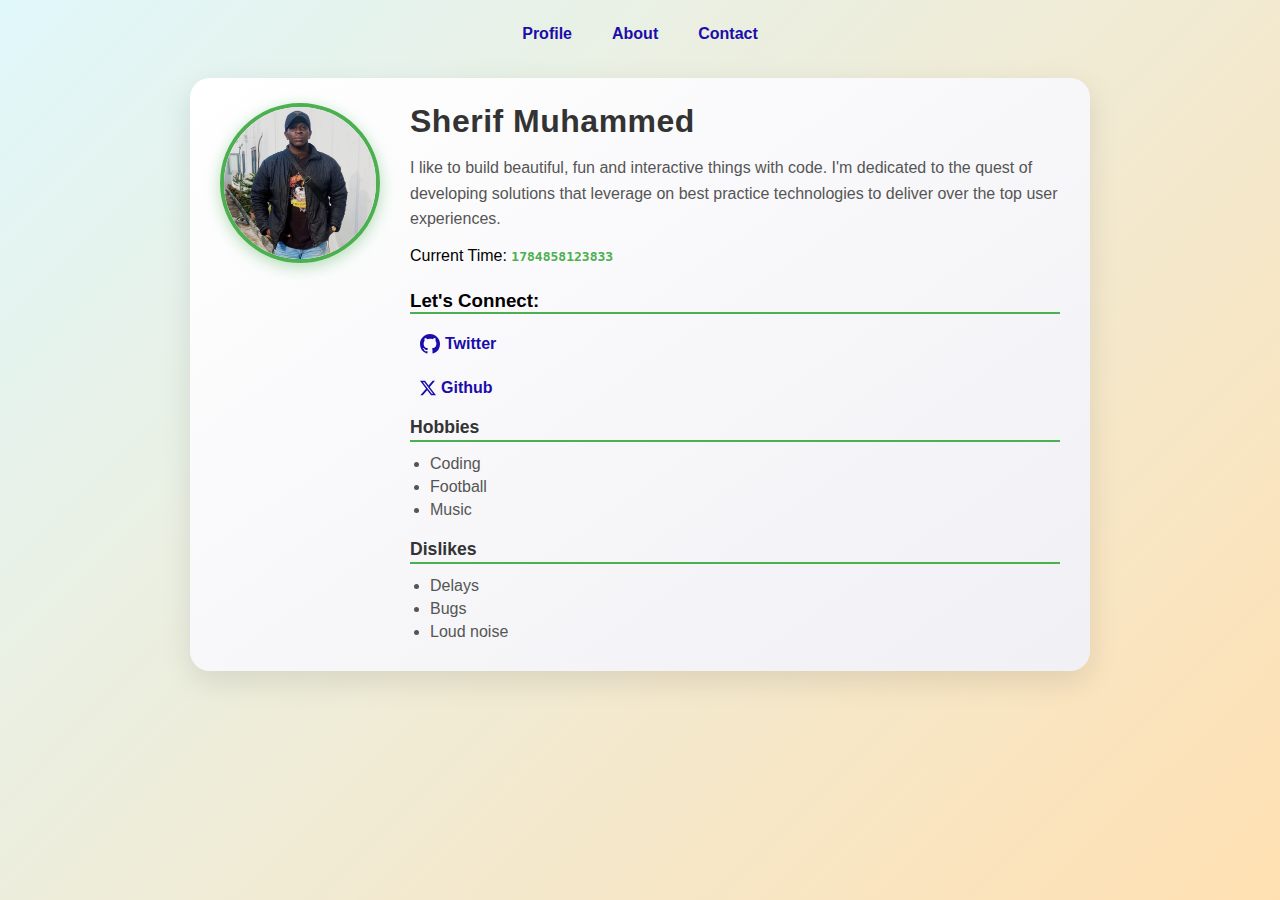
<file: index.html>
<!DOCTYPE html>
<html lang="en">
<head>
  <meta charset="UTF-8">
  <meta name="viewport" content="width=device-width, initial-scale=1.0">
  <title>Profile Card - Sherif Muhammed</title>
  <link rel="stylesheet" href="style.css">
</head>
<body>

    <nav class="profile-nav">
        <a href="index.html">Profile</a>
        <a href="about.html">About</a>
        <a href="contact.html">Contact</a>
    </nav>

    <main class="container">
        <article data-testid="test-profile-card">
            <figure>
                <img src="./assets/moh.jpg" alt="Sherif Muhammed" data-testid="test-user-avatar">
            </figure>

            <header>
                <h2 data-testid="test-user-name">Sherif Muhammed</h2>
                <p data-testid="test-user-bio">I like to build beautiful, fun and interactive things with code. I'm dedicated to the quest of developing solutions that leverage on best practice technologies to deliver over the top user experiences.</p>

                <p>Current Time: <span class="time" data-testid="test-user-time"></span></p>

                <nav data-testid="test-user-social-links">
                     <h3>Let's Connect:</h3>
                     <a href="https://twitter.com/muashef1" target="_blank" rel="noopener noreferrer" data-testid="test-user-social-twitter">
                        <svg
                        class="social-icon"
                        width="20"
                        height="20"
                        viewBox="0 0 16 16"
                        fill="currentColor"
                        xmlns="http://www.w3.org/2000/svg"
                        aria-hidden="true"
                        focusable="false"
                    >
                        <path
                        fill-rule="evenodd"
                        d="M8 0C3.58 0 0 3.58 0 8a8 8 0 005.47 7.59c.4.07.55-.17.55-.38 0-.19-.01-.82-.01-1.49-2 .37-2.53-.49-2.69-.94-.09-.23-.48-.94-.82-1.13-.28-.15-.68-.52-.01-.53.63-.01 1.08.58 1.23.82.72 1.21 1.87.87 2.33.66.07-.52.28-.87.51-1.07-1.78-.2-3.64-.89-3.64-3.95 0-.87.31-1.59.82-2.15-.08-.2-.36-1.02.08-2.12 0 0 .67-.22 2.2.82a7.6 7.6 0 012-.27c.68 0 1.36.09 2 .27 1.53-1.04 2.2-.82 2.2-.82.44 1.1.16 1.92.08 2.12.51.56.82 1.28.82 2.15 0 3.07-1.87 3.75-3.65 3.95.29.25.54.73.54 1.48 0 1.07-.01 1.93-.01 2.2 0 .21.15.46.55.38A8.01 8.01 0 0016 8c0-4.42-3.58-8-8-8z"
                        />
                        </svg>
                        <span>Twitter</span>
                    </a>
                    
                    <a href="https://github.com/muashef" target="_blank" rel="noopener noreferrer" data-testid="test-user-social-github">
                        <svg
                        class="social-icon"
                        xmlns="http://www.w3.org/2000/svg"
                        fill="currentColor"
                        class="bi bi-twitter-x"
                        viewBox="0 0 16 16"
                        id="Twitter-X--Streamline-Bootstrap"
                        height="16"
                        width="16"
                    >
                        <path
                        d="M12.6 0.75h2.454l-5.36 6.142L16 15.25h-4.937l-3.867 -5.07 -4.425 5.07H0.316l5.733 -6.57L0 0.75h5.063l3.495 4.633L12.601 0.75Zm-0.86 13.028h1.36L4.323 2.145H2.865z"
                        stroke-width="1"
                    >
                        </path>
                        </svg>
                       <span>Github</span>
                    </a>
                </nav>

                <section>
                    <h3>Hobbies</h3>
                    <ul data-testid="test-user-hobbies">
                        <li>Coding</li>
                        <li>Football</li>
                        <li>Music</li>
                    </ul>
                </section>

                <section>
                    <h3>Dislikes</h3>
                    <ul data-testid="test-user-dislikes">
                        <li>Delays</li>
                        <li>Bugs</li>
                        <li>Loud noise</li>
                    </ul>
                </section>
            </header>
        </article>
    </main>

    <script src="script.js"></script>
</body>
</html>
</file>
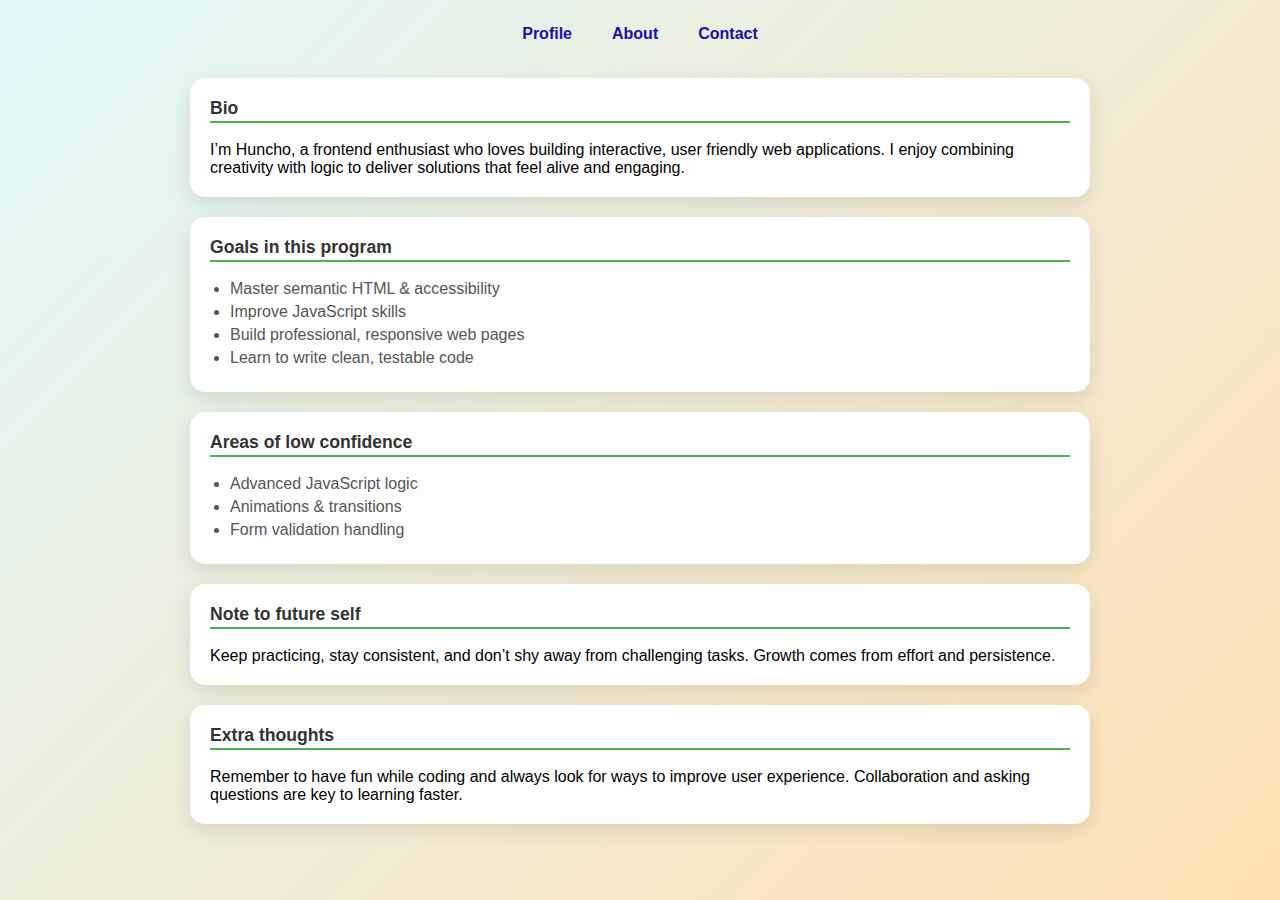
<file: about.html>
<!DOCTYPE html>
<html lang="en">
<head>
    <meta charset="UTF-8">
    <meta name="viewport" content="width=device-width, initial-scale=1.0">
    <link rel="stylesheet" href="style.css">
    <title>About</title>
</head>
<body>
    <nav class="profile-nav">
        <a href="index.html">Profile</a>
        <a href="about.html" >About</a>
        <a href="contact.html">Contact</a>
    </nav>

    <div class="container">
        <main data-testid="test-about-page">
            <section class="about-section">
                <h3>Bio</h3>
                <p data-testid="test-about-bio">I’m Huncho, a frontend enthusiast who loves building interactive, user friendly web applications. I enjoy combining creativity with logic to deliver solutions that feel alive and engaging.</p>
            </section>

            <section class="about-section">
                <h3>Goals in this program</h3>
                <ul data-testid="test-about-goals">
                    <li>Master semantic HTML & accessibility</li>
                    <li>Improve JavaScript skills</li>
                    <li>Build professional, responsive web pages</li>
                    <li>Learn to write clean, testable code</li>
                </ul>
            </section>

            <section class="about-section">
                <h3>Areas of low confidence</h3>
                <ul data-testid="test-about-confidence">
                    <li>Advanced JavaScript logic</li>
                    <li>Animations & transitions</li>
                    <li li>Form validation handling</li>
                </ul>
            </section>

            <section class="about-section">
                <h3>Note to future self</h3>
                 <p data-testid="test-about-future-note">Keep practicing, stay consistent, and don’t shy away from challenging tasks. Growth comes from effort and persistence.</p>
            </section>

            <section class="about-section">
                <h3>Extra thoughts</h3>
                <p data-testid="test-about-extra">Remember to have fun while coding and always look for ways to improve user experience. Collaboration and asking questions are key to learning faster.</p>
            </section>
        </main>
    </div>

</body>
</html>
</file>
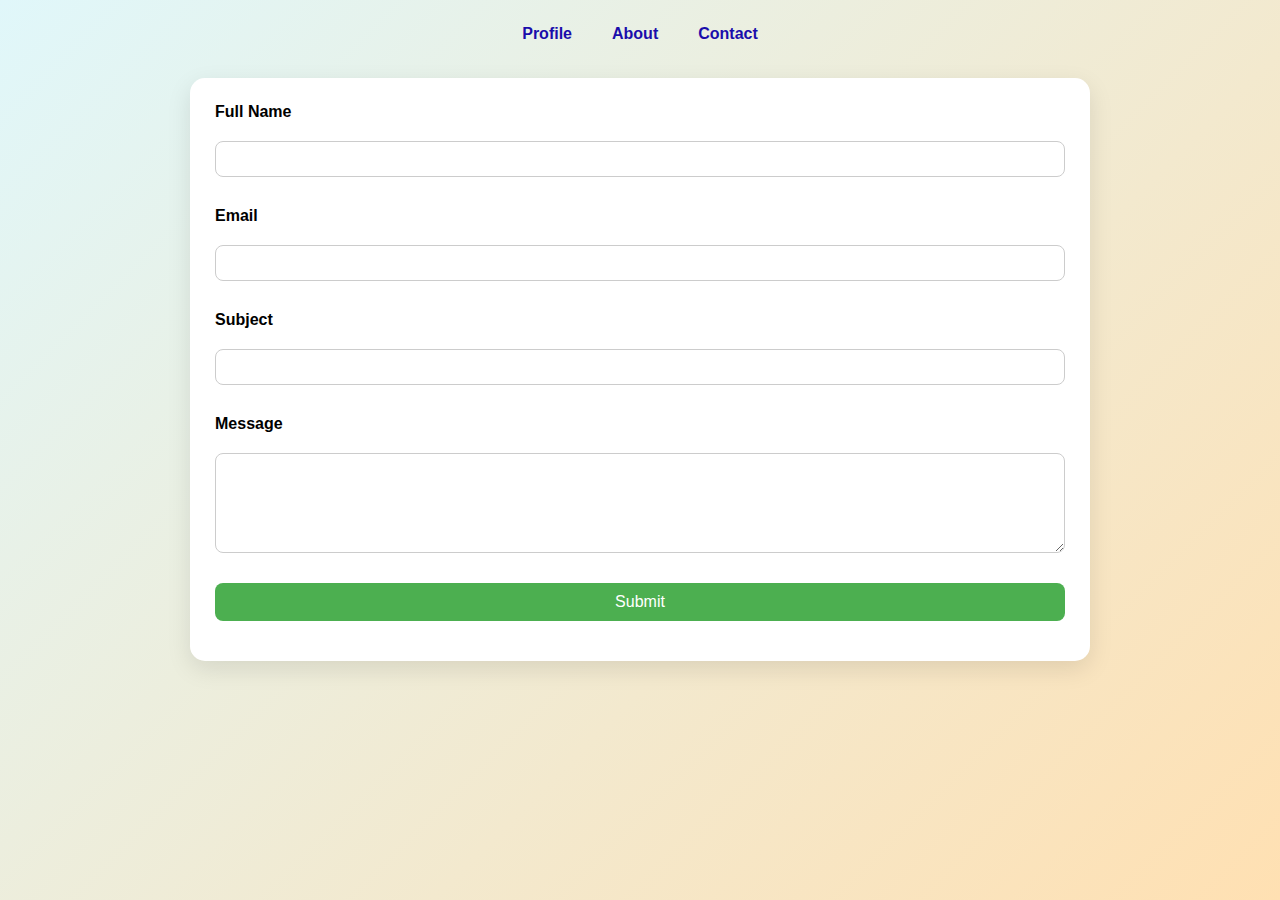
<file: contact.html>
<!DOCTYPE html>
<html lang="en">
<head>
    <meta charset="UTF-8">
    <meta name="viewport" content="width=device-width, initial-scale=1.0">
    <link rel="stylesheet" href="style.css">
    <title>contact</title>
</head>
<body>
    <nav class="profile-nav">
        <a href="index.html">Profile</a>
        <a href="about.html">About</a>
        <a href="contact.html">Contact</a>
    </nav>

    <div class="container">
        <form class="contact-form" novalidate>
            <label for="name">Full Name</label>
            <input type="text" id="name" data-testid="test-contact-name" aria-describedby="error-name">
            <div class="error" id="error-name" data-testid="test-contact-error-name"></div>

            <label for="email">Email</label>
            <input type="email" id="email" data-testid="test-contact-email" aria-describedby="error-email">
            <div class="error" id="error-email" data-testid="test-contact-error-email"></div>

            <label for="subject">Subject</label>
            <input type="text" id="subject" data-testid="test-contact-subject" aria-describedby="error-subject">
            <div class="error" id="error-subject" data-testid="test-contact-error-subject"></div>

            <label for="message">Message</label>
            <textarea id="message" data-testid="test-contact-message" aria-describedby="error-message"></textarea>
            <div class="error" id="error-message" data-testid="test-contact-error-message"></div>

            <button type="submit" data-testid="test-contact-submit">Submit</button>
            <p class="success" data-testid="test-contact-success"></p>
        </form>
    </div>

   <script src="script.js"></script> 
</body>
</html>
</file>
<file: style.css>
* {
  box-sizing: border-box;
  margin: 0;
  padding: 0;
}

body {
  font-family: 'Segoe UI', Tahoma, Geneva, Verdana, sans-serif;
  background: linear-gradient(135deg, #e0f7fa, #ffe0b2);
  min-height: 100vh;
  padding: 20px;
}

nav.profile-nav {
  display: flex;
  justify-content: center;
  gap: 20px;
  margin-bottom: 30px;
}

nav.profile-nav a {
  text-decoration: none;
  font-weight: 600;
  color: #1a0dab;
  padding: 5px 10px;
  border-radius: 8px;
  transition: background 0.3s ease, color 0.3s ease;
}

nav.profile-nav a:hover,
nav.site-nav a:focus {
  background: #4caf50;
  color: #fff;
  outline: none;
}

.container {
  max-width: 900px;
  margin: 0 auto;
}

article[data-testid="test-profile-card"] {
  display: flex;
  flex-direction: column;
  background: linear-gradient(145deg, #ffffff, #f0f0f5);
  border-radius: 20px;
  box-shadow: 0 10px 30px rgba(0,0,0,0.1);
  overflow: hidden;
  padding: 25px 30px;
  gap: 25px;
  transition: transform 0.3s ease, box-shadow 0.3s ease;
}

article[data-testid="test-profile-card"]:hover {
  transform: translateY(-5px);
  box-shadow: 0 15px 40px rgba(0,0,0,0.2);
}

figure {
  margin: 0;
  display: flex;
  justify-content: center;
  flex-shrink: 0;
}

figure img[data-testid="test-user-avatar"] {
  width: 160px;
  height: 160px;
  border-radius: 50%;
  object-fit: cover;
  border: 4px solid #4CAF50;
  box-shadow: 0 4px 15px rgba(76, 175, 80, 0.4);
  transition: transform 0.3s ease, box-shadow 0.3s ease;
}

figure img[data-testid="test-user-avatar"]:hover {
  transform: scale(1.05);
  box-shadow: 0 8px 25px rgba(76, 175, 80, 0.6);
}

header {
  display: flex;
  flex-direction: column;
  gap: 15px;
  flex: 1;
}

h2[data-testid="test-user-name"] {
  font-size: 2rem;
  color: #333;
  letter-spacing: 0.5px;
}

p[data-testid="test-user-bio"] {
  font-size: 1rem;
  color: #555;
  line-height: 1.6;
}

.time {
  font-weight: bold;
  color: #4CAF50;
  font-family: monospace;
}

nav[data-testid="test-user-social-links"] {
  display: flex;
  flex-direction: column;
  gap: 15px;
  margin-top: 10px;
}

nav h3{
  border-bottom: 2px solid #4CAF50;
}

nav a {
  display: flex;
  align-items: center;
  gap: 5px;
  text-decoration: none;
  color: #1a0dab;
  font-weight: 600;
  padding: 5px 10px;
  border-radius: 8px;
  transition: background 0.3s ease, color 0.3s ease;
}

nav a:hover, nav a:focus {
  background: #4CAF50;
  color: #fff;
  outline: none;
}

section {
  display: flex;
  flex-direction: column;
  gap: 8px;
}

section h3 {
  font-size: 1.1rem;
  color: #333;
  border-bottom: 2px solid #4CAF50;
  display: inline-block;
  padding-bottom: 2px;
  margin-bottom: 5px;
}

section ul {
  list-style-type: disc;
  padding-left: 20px;
}

ul li {
  margin-bottom: 5px;
  color: #555;
}

@media(min-width: 768px) {
  article[data-testid="test-profile-card"] {
    flex-direction: row;
    align-items: flex-start;
    gap: 30px;
  }

  figure {
    flex: 0 0 160px;
  }
}

form.contact-form {
  display: flex;
  flex-direction: column;
  gap: 15px;
  background: #fff;
  padding: 25px;
  border-radius: 15px;
  box-shadow: 0 8px 25px rgba(0,0,0,0.1);
}

form label {
  font-weight: 600;
  margin-bottom: 5px;
}

form input, form textarea {
  padding: 8px 12px;
  border-radius: 8px;
  border: 1px solid #ccc;
  font-size: 1rem;
  width: 100%;
}

form textarea {
  resize: vertical;
  min-height: 100px;
}

.error {
  color: #ff4d4d;
  font-size: 0.9rem;
}

.success {
  color: #4CAF50;
  font-weight: bold;
  font-size: 1rem;
}

button[type="submit"] {
  background: #4CAF50;
  color: #fff;
  border: none;
  padding: 10px 15px;
  border-radius: 8px;
  cursor: pointer;
  font-size: 1rem;
  transition: background 0.3s ease;
}

button[type="submit"]:hover,
button[type="submit"]:focus {
  background: #45a049;
  outline: none;
}

.about-section {
  background: #fff;
  padding: 20px;
  border-radius: 15px;
  margin-bottom: 20px;
  box-shadow: 0 6px 20px rgba(0,0,0,0.1);
}

.about-section h3 {
  margin-bottom: 10px;
}
</file>
